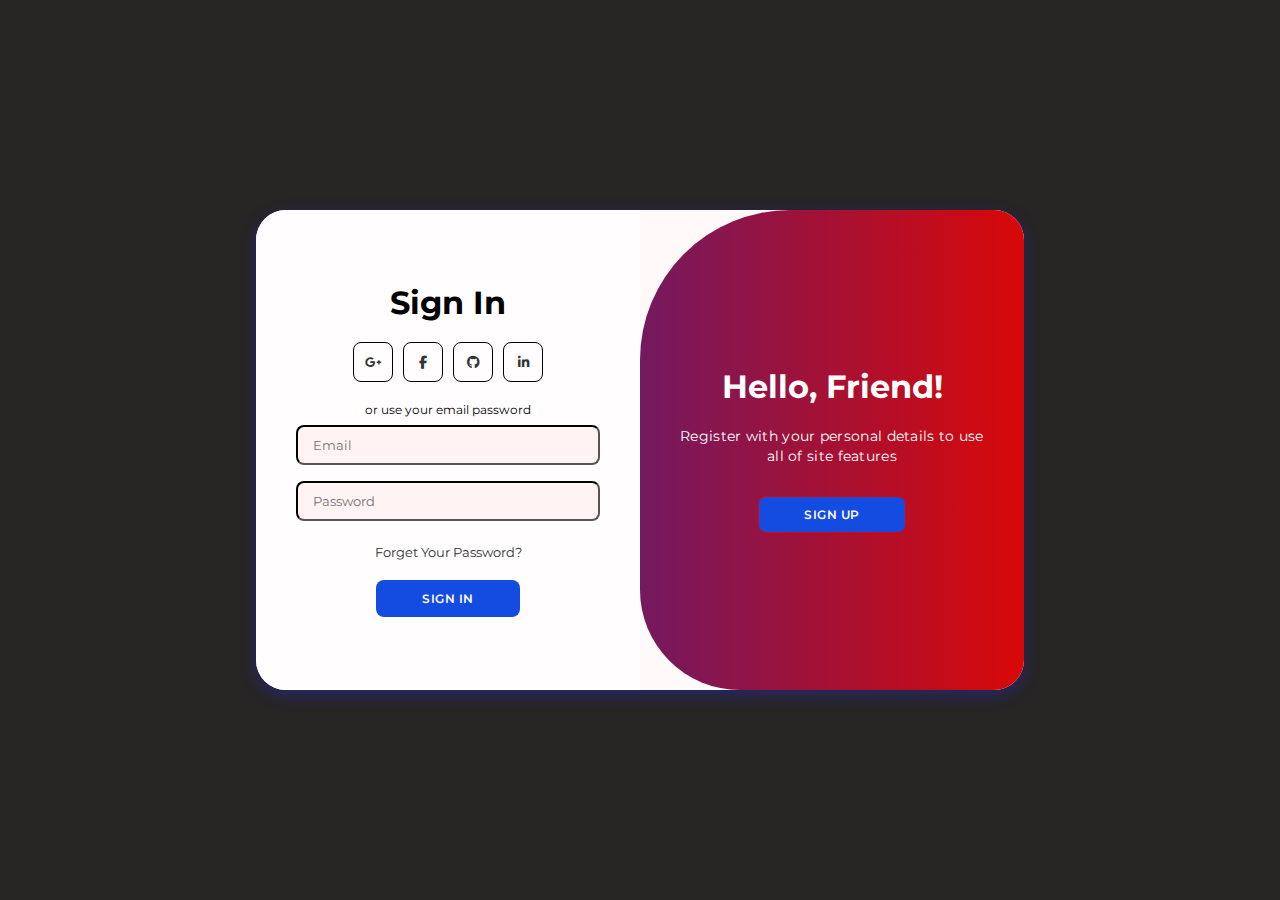
<file: index.html>
<!DOCTYPE html>
<html lang="en">

<head>
    <meta charset="UTF-8">
    <meta name="viewport" content="width=device-width, initial-scale=1.0">
    <link rel="stylesheet" href="https://cdnjs.cloudflare.com/ajax/libs/font-awesome/6.4.2/css/all.min.css">
    <link rel="stylesheet" href="style.css">
    <title>Login Page|BMW M3</title>
</head>

<body>

    <div class="container" id="container">
        <div class="form-container sign-up">
            <form>
                <h1>Create Account</h1>
                <div class="social-icons">
                    <a href="#" class="icon"><i class="fa-brands fa-google-plus-g"></i></a>
                    <a href="#" class="icon"><i class="fa-brands fa-facebook-f"></i></a>
                    <a href="#" class="icon"><i class="fa-brands fa-github"></i></a>
                    <a href="#" class="icon"><i class="fa-brands fa-linkedin-in"></i></a>
                </div>
                <span>or use your email for registeration</span>
                <input type="text" placeholder="Name">
                <input type="email" placeholder="Email">
                <input type="password" placeholder="Password">
                <button>Sign Up</button>
            </form>
        </div>
        <div class="form-container sign-in">
            <form>
                <h1>Sign In</h1>
                <div class="social-icons">
                    <a href="#" class="icon"><i class="fa-brands fa-google-plus-g"></i></a>
                    <a href="#" class="icon"><i class="fa-brands fa-facebook-f"></i></a>
                    <a href="#" class="icon"><i class="fa-brands fa-github"></i></a>
                    <a href="#" class="icon"><i class="fa-brands fa-linkedin-in"></i></a>
                </div>
                <span>or use your email password</span>
                <input type="email" placeholder="Email">
                <input type="password" placeholder="Password">
                <a href="#">Forget Your Password?</a>
                <button>Sign In</button>
            </form>
        </div>
        <div class="toggle-container">
            <div class="toggle">
                <div class="toggle-panel toggle-left">
                    <h1>Welcome Back!</h1>
                    <p>Enter your personal details to use all of site features</p>
                    <button class="hidden" id="login">Sign In</button>
                </div>
                <div class="toggle-panel toggle-right">
                    <h1>Hello, Friend!</h1>
                    <p>Register with your personal details to use all of site features</p>
                    <button class="hidden" id="register">Sign Up</button>
                </div>
            </div>
        </div>
    </div>

    <script src="script.js"></script>
</body>

</html>
</file>
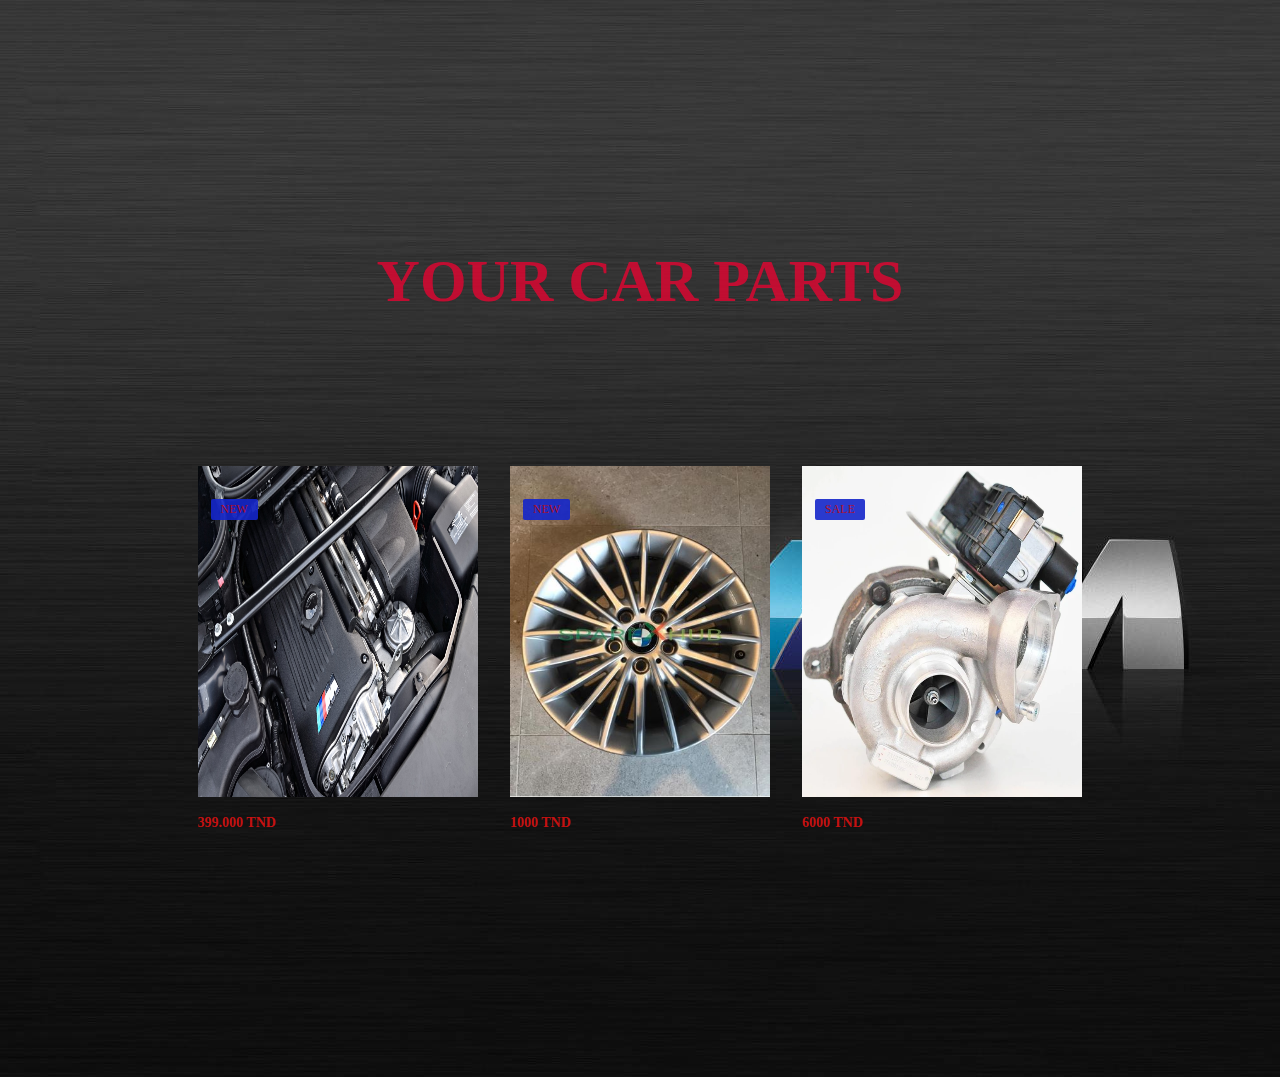
<file: parts.html>
<!DOCTYPE html>
<html lang="en">
<head>
    <meta charset="UTF-8">
    <meta name="viewport" content="width=device-width, initial-scale=1.0">
    <title>Document</title>
    <link rel="stylesheet" href="parts.css">
</head>
<body>
    <main class="trending-product">
        <div class="centre-text">
            <h2>YOUR CAR PARTS </h2>
        </div>
        <div class="products">
           
          
        
            <div class="row">
                <img class="imgg" src="parts1.jpg" alt="">
                <div class="prosuct-text">
                    <h5>NEW</h5>
                </div>
                <div class="heart-icon">
                  <i class="bx bx-heart"></i>
                </div>
                <div class="icon">
                    <i class="bx bx-star"></i> 
                    <i class="bx bx-star"></i>                 
                       <i class="bx bx-star"></i>                  
                    <i class="bx bx-star"></i>                  
                      <i class="bx bx-star"></i> </div>
                <div class="price">
                    <p>399.000 TND</p>
                </div>
            </div>
            <div class="row">
                <img class="imgg" src="rim 2.jpeg" alt="">
                <div class="prosuct-text">
                    <h5>NEW</h5>
                </div>
                <div class="heart-icon">
                    <i class="bx bx-heart"></i>
                </div>
                <div class="icon">
                    <i class="bx bx-star"></i> 
                    <i class="bx bx-star"></i>                 
                       <i class="bx bx-star"></i>                  
                    <i class="bx bx-star"></i>                  
                      <i class="bx bx-star"></i> </div>
                <div class="price">
                    <p>1000 TND</p>
                </div>
            </div>
            <div class="row">
                <img class="imgg" src="parts turbo.webp" alt="">
                <div class="prosuct-text">
                    <h5>sale</h5>
                </div>
                <div class="heart-icon">
                    <i class="bx bx-heart"></i>
                </div>
                <div class="icon">
                    <i class="bx bx-star"></i> 
                    <i class="bx bx-star"></i>                 
                       <i class="bx bx-star"></i>                  
                    <i class="bx bx-star"></i>                  
                      <i class="bx bx-star"></i> </div>
                <div class="price">
                    <p>6000 TND</p>
                </div>
                
                    </div>
</body>
</html>
</file>
<file: style.css>
@import url('https://fonts.googleapis.com/css2?family=Montserrat:wght@300;400;500;600;700&display=swap');

*{
    margin: 0;
    padding: 0;
    box-sizing: border-box;
    font-family: 'Montserrat', sans-serif;
}

body{
    background-color: #1d1b1b;
    background: linear-gradient(to right, #282525, #282525);
    display: flex;
    align-items: center;
    justify-content: center;
    flex-direction: column;
    height: 100vh;
}

.container{
    background-color: #fff9f9;
    border-radius: 30px;
    box-shadow: 0 5px 15px rgba(37, 43, 229, 0.35);
    position: relative;
    overflow: hidden;
    width: 768px;
    max-width: 100%;
    min-height: 480px;
}

.container p{
    font-size: 14px;
    line-height: 20px;
    letter-spacing: 0.3px;
    margin: 20px 0;
}

.container span{
    font-size: 12px;
}

.container a{
    color: #333;
    font-size: 13px;
    text-decoration: none;
    margin: 15px 0 10px;
}

.container button{
    background-color: #144be0;
    color: #ffffff;
    font-size: 12px;
    padding: 10px 45px;
    border: 1px solid transparent;
    border-radius: 8px;
    font-weight: 600;
    letter-spacing: 0.5px;
    text-transform: uppercase;
    margin-top: 10px;
    cursor: pointer;
}

.container button.hidden{
    background-color: #144be0;
    border-color:#d90808 ;
}

.container form{
    background-color: #fffdfd;
    display: flex;
    align-items: center;
    justify-content: center;
    flex-direction: column;
    padding: 0 40px;
    height: 100%;
}

.container input{
    background-color: #fff3f3;
    border-color:#000000 ;
    margin: 8px 0;
    padding: 10px 15px;
    font-size: 13px;
    border-radius: 8px;
    width: 100%;
    outline: none;
}

.form-container{
    position: absolute;
    top: 0;
    height: 100%;
    transition: all 0.6s ease-in-out;
}

.sign-in{
    left: 0;
    width: 50%;
    z-index: 2;
}

.container.active .sign-in{
    transform: translateX(100%);
}

.sign-up{
    left: 0;
    width: 50%;
    opacity: 0;
    z-index: 1;
}

.container.active .sign-up{
    transform: translateX(100%);
    opacity: 1;
    z-index: 5;
    animation: move 0.6s;
}

@keyframes move{
    0%, 49.99%{
        opacity: 0;
        z-index: 1;
    }
    50%, 100%{
        opacity: 1;
        z-index: 5;
    }
}

.social-icons{
    margin: 20px 0;
}

.social-icons a{
    border: 1px solid #020202;
    border-radius: 20%;
    display: inline-flex;
    justify-content: center;
    align-items: center;
    margin: 0 3px;
    width: 40px;
    height: 40px;
}

.toggle-container{
    position: absolute;
    top: 0;
    left: 50%;
    width: 50%;
    height: 100%;
    overflow: hidden;
    transition: all 0.6s ease-in-out;
    border-radius: 150px 0 0 100px;
    z-index: 1000;
}

.container.active .toggle-container{
    transform: translateX(-100%);
    border-radius: 0 150px 100px 0;
}

.toggle{
    background-color: #1151aa;
    height: 100%;
    background: linear-gradient(to right, #0e2ab6, #d90808);
    color: #ffffff;
    position: relative;
    left: -100%;
    height: 100%;
    width: 200%;
    transform: translateX(0);
    transition: all 0.6s ease-in-out;
}

.container.active .toggle{
    transform: translateX(50%);
}

.toggle-panel{
    position: absolute;
    width: 50%;
    height: 100%;
    display: flex;
    align-items: center;
    justify-content: center;
    flex-direction: column;
    padding: 0 30px;
    text-align: center;
    top: 0;
    transform: translateX(0);
    transition: all 0.6s ease-in-out;
}

.toggle-left{
    transform: translateX(-200%);
}

.container.active .toggle-left{
    transform: translateX(0);
}

.toggle-right{
    right: 0;
    transform: translateX(0);
}

.container.active .toggle-right{
    transform: translateX(200%);
}
</file>
<file: parts.css>
body{
    background-image: url("ALL bmw.jpg");
}
.trending-product{
    padding: 15% 15%;
}
 .centre-text h2{
    color: #e40532cd;
    font-size: 60px;
    text-transform: capitalize;
    text-align: center;
    margin-bottom: 150px;
}
.products {
    display: grid;
    grid-template-columns: repeat(auto-fit,minmax(260px,auto));
    gap: 2rem;
}
.row{
      position: relative;
      transition: all .40s;
}
.row .imgg{
    width: 100%;
    height: 80%;
    transition: all .40s;

}
.row .imgg:hover{
    transform: scale(0.9);
}
.prosuct-text h5{
    position: absolute;
    top: 13px;
    left: 13px;
    color: rgba(194, 10, 10, 0.87);
    font-size: 12px;
    font-weight: 500;
    text-transform: uppercase;
    background-color: rgba(20, 38, 202, 0.903);
    padding: 3px 10px;
    border-radius: 2px;
}
.heart-icon{
    position: absolute;
    right: 0;
    font-size: 20px;
}
.heart-icon:hover{
    color: rgba(255, 0, 0, 0.656);
}
.icon i{
    color: #e21717d0;
    font-size: 18px;
}
.price p{
    color: #d01111f6;
    font-size: 14px;
    font-weight: 900;
}
parts2.jpg
.men-reviews{
    background-color: blanchedalmond;
}
.reviews{
    text-align: center;
}
</file>
